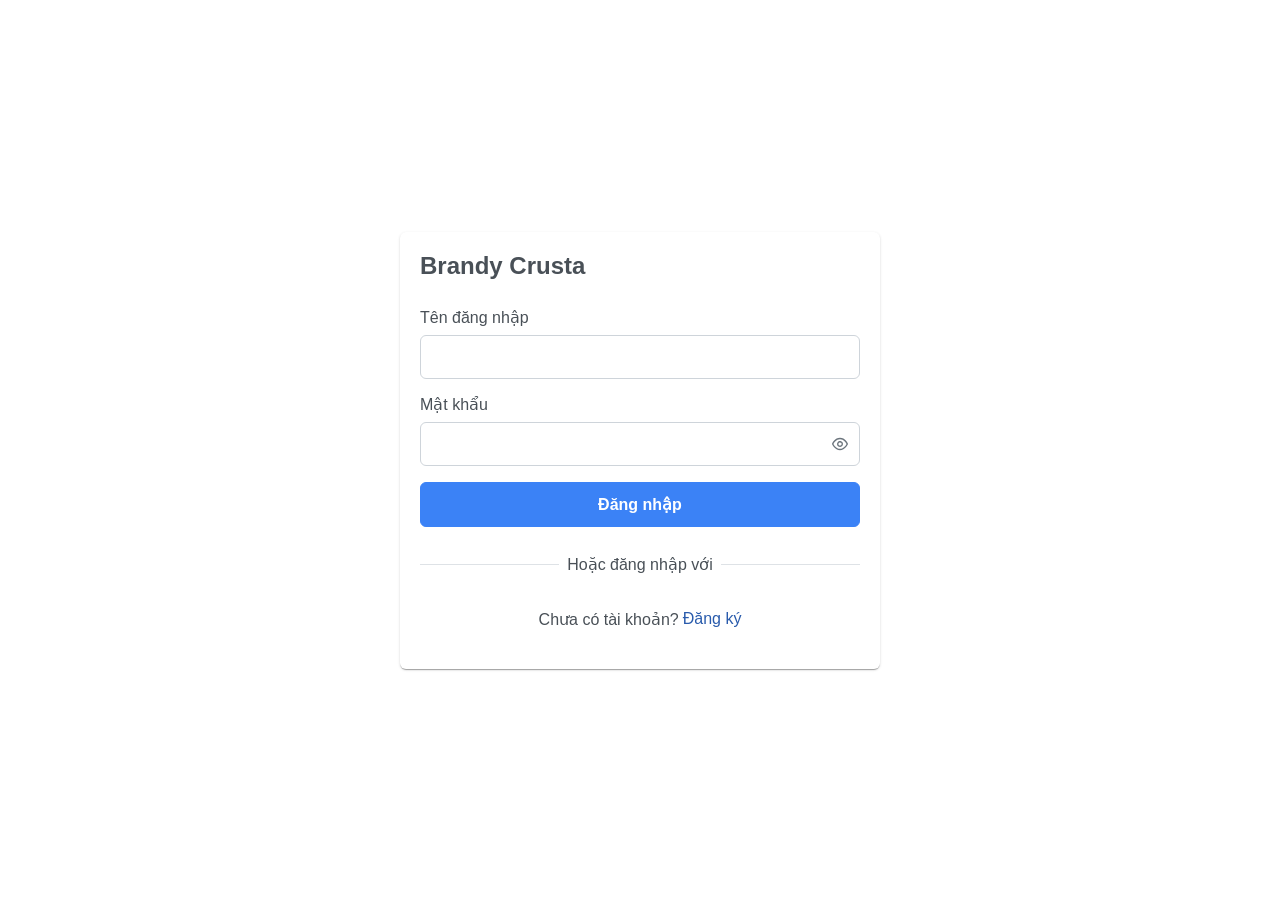
<file: index.html>
<!doctype html>
<html lang="en" data-critters-container>
<head>
  <meta charset="utf-8">
  <title>NgBrandycrusta</title>
  <base href="/">
  <meta name="viewport" content="width=device-width, initial-scale=1">
  <link rel="icon" type="image/x-icon" href="favicon.ico">
<style>:root{--surface-a:#ffffff;--surface-b:#f8f9fa;--surface-c:#e9ecef;--surface-d:#dee2e6;--surface-e:#ffffff;--surface-f:#ffffff;--text-color:#495057;--text-color-secondary:#6c757d;--primary-color:#3B82F6;--primary-color-text:#ffffff;--font-family:-apple-system, BlinkMacSystemFont, Segoe UI, Roboto, Helvetica, Arial, sans-serif, Apple Color Emoji, Segoe UI Emoji, Segoe UI Symbol;--surface-0:#ffffff;--surface-50:#FAFAFA;--surface-100:#F5F5F5;--surface-200:#EEEEEE;--surface-300:#E0E0E0;--surface-400:#BDBDBD;--surface-500:#9E9E9E;--surface-600:#757575;--surface-700:#616161;--surface-800:#424242;--surface-900:#212121;--gray-50:#FAFAFA;--gray-100:#F5F5F5;--gray-200:#EEEEEE;--gray-300:#E0E0E0;--gray-400:#BDBDBD;--gray-500:#9E9E9E;--gray-600:#757575;--gray-700:#616161;--gray-800:#424242;--gray-900:#212121;--content-padding:1.25rem;--inline-spacing:.5rem;--border-radius:6px;--surface-ground:#eff3f8;--surface-section:#ffffff;--surface-card:#ffffff;--surface-overlay:#ffffff;--surface-border:#dfe7ef;--surface-hover:#f6f9fc;--focus-ring:0 0 0 .2rem #BFDBFE;--maskbg:rgba(0, 0, 0, .4);--highlight-bg:#EFF6FF;--highlight-text-color:#1D4ED8;color-scheme:light}*{box-sizing:border-box}:root{--blue-50:#f5f9ff;--blue-100:#d0e1fd;--blue-200:#abc9fb;--blue-300:#85b2f9;--blue-400:#609af8;--blue-500:#3b82f6;--blue-600:#326fd1;--blue-700:#295bac;--blue-800:#204887;--blue-900:#183462;--green-50:#f4fcf7;--green-100:#caf1d8;--green-200:#a0e6ba;--green-300:#76db9b;--green-400:#4cd07d;--green-500:#22c55e;--green-600:#1da750;--green-700:#188a42;--green-800:#136c34;--green-900:#0e4f26;--yellow-50:#fefbf3;--yellow-100:#faedc4;--yellow-200:#f6de95;--yellow-300:#f2d066;--yellow-400:#eec137;--yellow-500:#eab308;--yellow-600:#c79807;--yellow-700:#a47d06;--yellow-800:#816204;--yellow-900:#5e4803;--cyan-50:#f3fbfd;--cyan-100:#c3edf5;--cyan-200:#94e0ed;--cyan-300:#65d2e4;--cyan-400:#35c4dc;--cyan-500:#06b6d4;--cyan-600:#059bb4;--cyan-700:#047f94;--cyan-800:#036475;--cyan-900:#024955;--pink-50:#fef6fa;--pink-100:#fad3e7;--pink-200:#f7b0d3;--pink-300:#f38ec0;--pink-400:#f06bac;--pink-500:#ec4899;--pink-600:#c93d82;--pink-700:#a5326b;--pink-800:#822854;--pink-900:#5e1d3d;--indigo-50:#f7f7fe;--indigo-100:#dadafc;--indigo-200:#bcbdf9;--indigo-300:#9ea0f6;--indigo-400:#8183f4;--indigo-500:#6366f1;--indigo-600:#5457cd;--indigo-700:#4547a9;--indigo-800:#363885;--indigo-900:#282960;--teal-50:#f3fbfb;--teal-100:#c7eeea;--teal-200:#9ae0d9;--teal-300:#6dd3c8;--teal-400:#41c5b7;--teal-500:#14b8a6;--teal-600:#119c8d;--teal-700:#0e8174;--teal-800:#0b655b;--teal-900:#084a42;--orange-50:#fff8f3;--orange-100:#feddc7;--orange-200:#fcc39b;--orange-300:#fba86f;--orange-400:#fa8e42;--orange-500:#f97316;--orange-600:#d46213;--orange-700:#ae510f;--orange-800:#893f0c;--orange-900:#642e09;--bluegray-50:#f7f8f9;--bluegray-100:#dadee3;--bluegray-200:#bcc3cd;--bluegray-300:#9fa9b7;--bluegray-400:#818ea1;--bluegray-500:#64748b;--bluegray-600:#556376;--bluegray-700:#465161;--bluegray-800:#37404c;--bluegray-900:#282e38;--purple-50:#fbf7ff;--purple-100:#ead6fd;--purple-200:#dab6fc;--purple-300:#c996fa;--purple-400:#b975f9;--purple-500:#a855f7;--purple-600:#8f48d2;--purple-700:#763cad;--purple-800:#5c2f88;--purple-900:#432263;--red-50:#fff5f5;--red-100:#ffd0ce;--red-200:#ffaca7;--red-300:#ff8780;--red-400:#ff6259;--red-500:#ff3d32;--red-600:#d9342b;--red-700:#b32b23;--red-800:#8c221c;--red-900:#661814;--primary-50:#f5f9ff;--primary-100:#d0e1fd;--primary-200:#abc9fb;--primary-300:#85b2f9;--primary-400:#609af8;--primary-500:#3b82f6;--primary-600:#326fd1;--primary-700:#295bac;--primary-800:#204887;--primary-900:#183462}body{font-family:var(--font-family);margin:0!important}</style><link rel="stylesheet" href="styles.dbd725e716699e91.css" media="print" onload="this.media=&apos;all&apos;"><noscript><link rel="stylesheet" href="styles.dbd725e716699e91.css"></noscript></head>
<body>
  <app-root></app-root>
<script src="runtime.f9979b820f795a1c.js" type="module"></script><script src="polyfills.2bc48aff57a11447.js" type="module"></script><script src="main.5dd0054de561cd91.js" type="module"></script></body>
</html>
</file>
